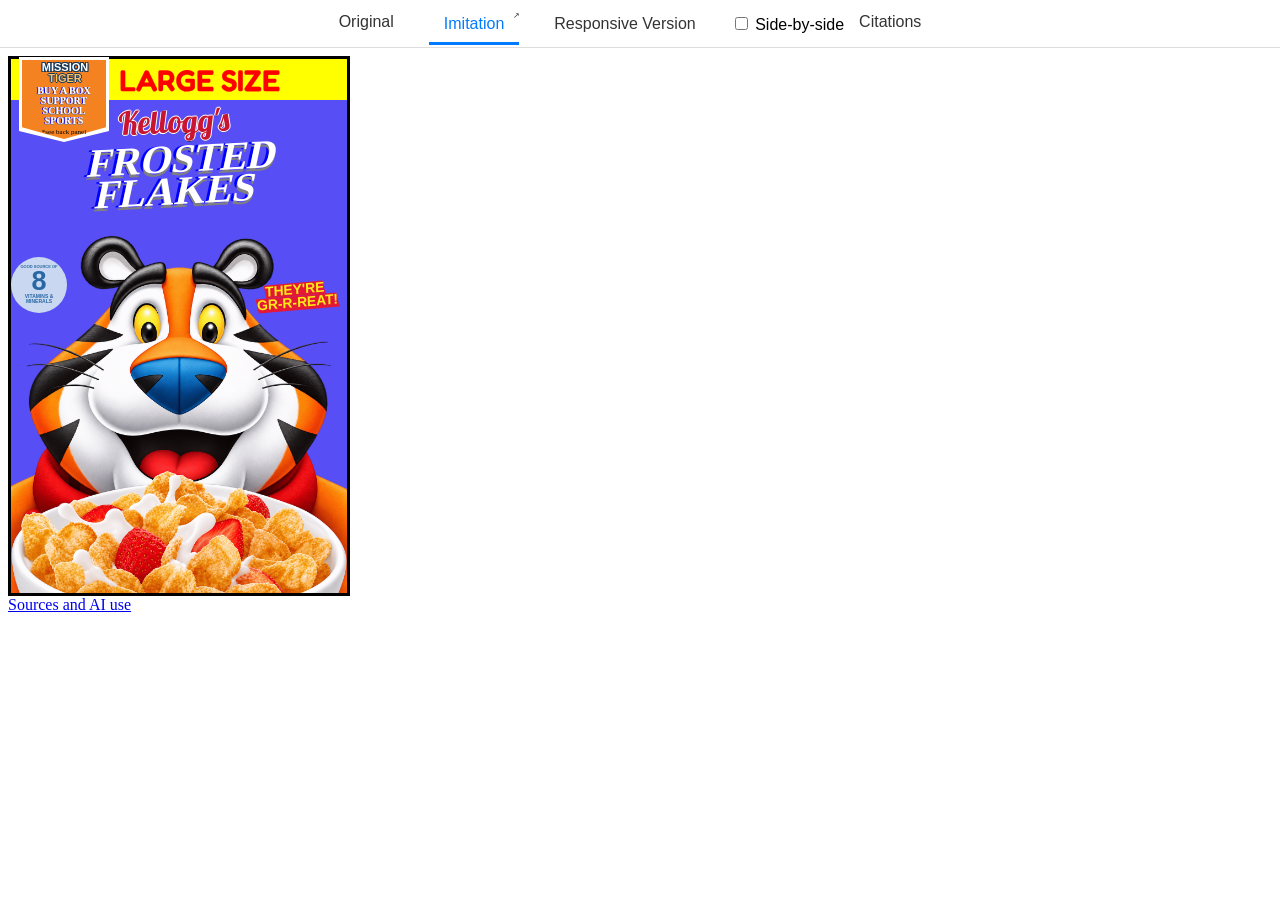
<file: index.html>
<!DOCTYPE html>
<!-- Change the original image and its source caption below. Keep the viewer structure. -->
<html lang="en">

<head>
  <meta charset="utf-8" />
  <meta name="viewport" content="width=device-width" />
  <title>Imitation Project</title>
  <link href="do_not_modify/style.css" rel="stylesheet" type="text/css" />
</head>

<body class="imitation">
  <header>
    <nav>
      <a class="orig-link" href="#original">Original</a>
      <span>
        <a href="#imitation" class="active">Imitation</a>
        <a href="imitation.html" class="popout-link imitation" target="_blank" rel="noopener" aria-label="Open design in a new tab"></a>
      </span>
      <span>
        <a href="#responsive" class="">Responsive Version</a>
        <a href="responsive.html" class="popout-link responsive" target="_blank" rel="noopener" aria-label="Open design in a new tab"></a>
      </span>
      <label class="sbs-toggle">
        <input type="checkbox" id="sbs">
        Side-by-side
      </label>
      <a href="citations.html" target="_blank" rel="noopener">Citations</a>
    </nav>
    <div class="popout-bar">
      <button id="minimize" aria-label="Toggle navigation"><svg xmlns="http://www.w3.org/2000/svg" width="24" height="24" fill="none"
          stroke="currentColor" stroke-width="2" stroke-linecap="round" stroke-linejoin="round"
          class="feather feather-arrow-up" viewBox="0 0 24 12">
          <polyline points="5 12 12 5 19 12"></polyline>
        </svg></button>


    </div>
  </header>
  <main>
    <div id="original" class="content">
      <div class="center">
        <!-- IMAGE TAG BELOW -->
        <!-- FIX SRC= AS NEEDED -->
        <figure>
          <img src="images/frosted_flakes.png" alt="Example print layout; replace with your chosen original" />
          <!--<img src="original.jpg" />-->
          <figcaption>
            Example layout — replace this image and credit your original source here.
          </figcaption>
        </figure>
        <!-- END OF IMAGE TAG -->
        <!-- NOTHING ELSE TO EDIT HERE -->
      </div>
    </div>
    <div id="imitation" class="visible content">
      <iframe title="Fixed-size imitation" src="imitation.html"></iframe>
    </div>
    <div id="responsive" class="content">
      <iframe title="Responsive adaptation" src="responsive.html"></iframe>
    </div>
  </main>

  <script src="do_not_modify/script.js"></script>
</body>

</html>
</file>
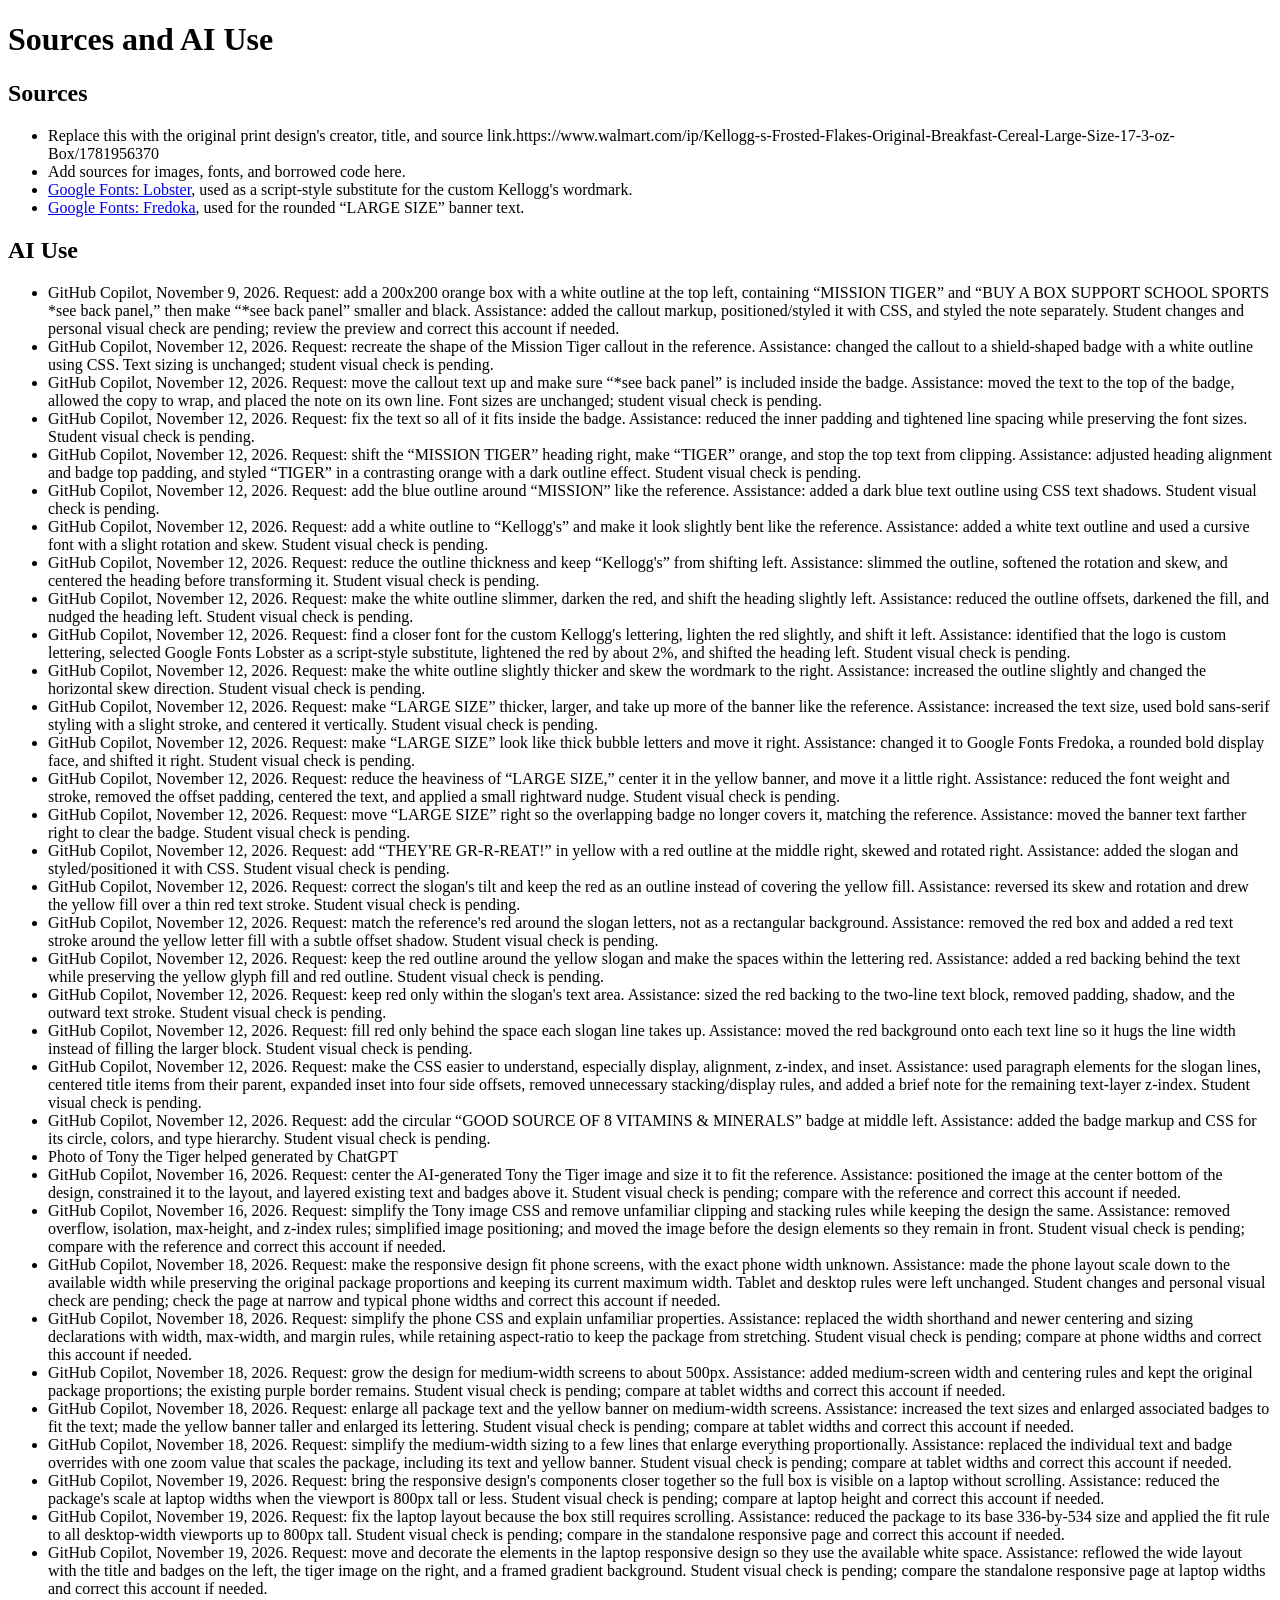
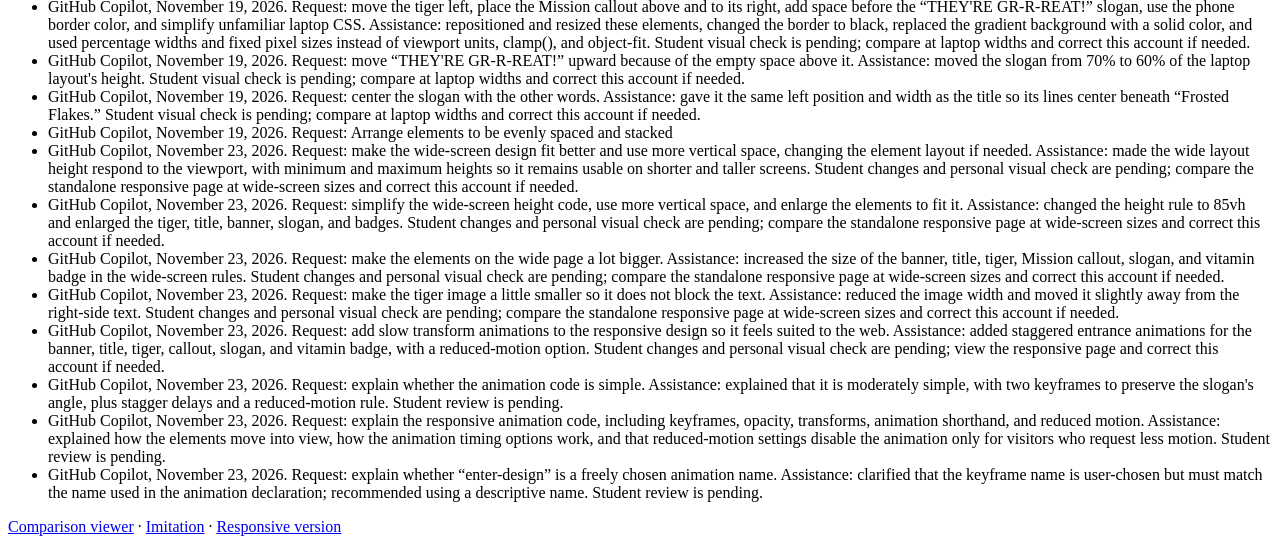
<file: citations.html>
<!DOCTYPE html>
<html lang="en">
<head>
  <meta charset="utf-8">
  <meta name="viewport" content="width=device-width, initial-scale=1">
  <title>Sources and AI Use</title>
</head>
<body>
  <h1>Sources and AI Use</h1>
  <h2>Sources</h2>
  <ul>
    <li>Replace this with the original print design's creator, title, and source link.https://www.walmart.com/ip/Kellogg-s-Frosted-Flakes-Original-Breakfast-Cereal-Large-Size-17-3-oz-Box/1781956370</li>
    <li>Add sources for images, fonts, and borrowed code here.</li>
    <li><a href="https://fonts.google.com/specimen/Lobster">Google Fonts: Lobster</a>, used as a script-style substitute for the custom Kellogg's wordmark.</li>
    <li><a href="https://fonts.google.com/specimen/Fredoka">Google Fonts: Fredoka</a>, used for the rounded “LARGE SIZE” banner text.</li>
  </ul>
  <h2>AI Use</h2>
  <ul>
    <li>GitHub Copilot, November 9, 2026. Request: add a 200x200 orange box with a white outline at the top left, containing “MISSION TIGER” and “BUY A BOX SUPPORT SCHOOL SPORTS *see back panel,” then make “*see back panel” smaller and black. Assistance: added the callout markup, positioned/styled it with CSS, and styled the note separately. Student changes and personal visual check are pending; review the preview and correct this account if needed.</li>
    <li>GitHub Copilot, November 12, 2026. Request: recreate the shape of the Mission Tiger callout in the reference. Assistance: changed the callout to a shield-shaped badge with a white outline using CSS. Text sizing is unchanged; student visual check is pending.</li>
    <li>GitHub Copilot, November 12, 2026. Request: move the callout text up and make sure “*see back panel” is included inside the badge. Assistance: moved the text to the top of the badge, allowed the copy to wrap, and placed the note on its own line. Font sizes are unchanged; student visual check is pending.</li>
    <li>GitHub Copilot, November 12, 2026. Request: fix the text so all of it fits inside the badge. Assistance: reduced the inner padding and tightened line spacing while preserving the font sizes. Student visual check is pending.</li>
    <li>GitHub Copilot, November 12, 2026. Request: shift the “MISSION TIGER” heading right, make “TIGER” orange, and stop the top text from clipping. Assistance: adjusted heading alignment and badge top padding, and styled “TIGER” in a contrasting orange with a dark outline effect. Student visual check is pending.</li>
    <li>GitHub Copilot, November 12, 2026. Request: add the blue outline around “MISSION” like the reference. Assistance: added a dark blue text outline using CSS text shadows. Student visual check is pending.</li>
    <li>GitHub Copilot, November 12, 2026. Request: add a white outline to “Kellogg's” and make it look slightly bent like the reference. Assistance: added a white text outline and used a cursive font with a slight rotation and skew. Student visual check is pending.</li>
    <li>GitHub Copilot, November 12, 2026. Request: reduce the outline thickness and keep “Kellogg's” from shifting left. Assistance: slimmed the outline, softened the rotation and skew, and centered the heading before transforming it. Student visual check is pending.</li>
    <li>GitHub Copilot, November 12, 2026. Request: make the white outline slimmer, darken the red, and shift the heading slightly left. Assistance: reduced the outline offsets, darkened the fill, and nudged the heading left. Student visual check is pending.</li>
    <li>GitHub Copilot, November 12, 2026. Request: find a closer font for the custom Kellogg's lettering, lighten the red slightly, and shift it left. Assistance: identified that the logo is custom lettering, selected Google Fonts Lobster as a script-style substitute, lightened the red by about 2%, and shifted the heading left. Student visual check is pending.</li>
    <li>GitHub Copilot, November 12, 2026. Request: make the white outline slightly thicker and skew the wordmark to the right. Assistance: increased the outline slightly and changed the horizontal skew direction. Student visual check is pending.</li>
    <li>GitHub Copilot, November 12, 2026. Request: make “LARGE SIZE” thicker, larger, and take up more of the banner like the reference. Assistance: increased the text size, used bold sans-serif styling with a slight stroke, and centered it vertically. Student visual check is pending.</li>
    <li>GitHub Copilot, November 12, 2026. Request: make “LARGE SIZE” look like thick bubble letters and move it right. Assistance: changed it to Google Fonts Fredoka, a rounded bold display face, and shifted it right. Student visual check is pending.</li>
    <li>GitHub Copilot, November 12, 2026. Request: reduce the heaviness of “LARGE SIZE,” center it in the yellow banner, and move it a little right. Assistance: reduced the font weight and stroke, removed the offset padding, centered the text, and applied a small rightward nudge. Student visual check is pending.</li>
    <li>GitHub Copilot, November 12, 2026. Request: move “LARGE SIZE” right so the overlapping badge no longer covers it, matching the reference. Assistance: moved the banner text farther right to clear the badge. Student visual check is pending.</li>
    <li>GitHub Copilot, November 12, 2026. Request: add “THEY'RE GR-R-REAT!” in yellow with a red outline at the middle right, skewed and rotated right. Assistance: added the slogan and styled/positioned it with CSS. Student visual check is pending.</li>
    <li>GitHub Copilot, November 12, 2026. Request: correct the slogan's tilt and keep the red as an outline instead of covering the yellow fill. Assistance: reversed its skew and rotation and drew the yellow fill over a thin red text stroke. Student visual check is pending.</li>
    <li>GitHub Copilot, November 12, 2026. Request: match the reference's red around the slogan letters, not as a rectangular background. Assistance: removed the red box and added a red text stroke around the yellow letter fill with a subtle offset shadow. Student visual check is pending.</li>
    <li>GitHub Copilot, November 12, 2026. Request: keep the red outline around the yellow slogan and make the spaces within the lettering red. Assistance: added a red backing behind the text while preserving the yellow glyph fill and red outline. Student visual check is pending.</li>
    <li>GitHub Copilot, November 12, 2026. Request: keep red only within the slogan's text area. Assistance: sized the red backing to the two-line text block, removed padding, shadow, and the outward text stroke. Student visual check is pending.</li>
    <li>GitHub Copilot, November 12, 2026. Request: fill red only behind the space each slogan line takes up. Assistance: moved the red background onto each text line so it hugs the line width instead of filling the larger block. Student visual check is pending.</li>
    <li>GitHub Copilot, November 12, 2026. Request: make the CSS easier to understand, especially display, alignment, z-index, and inset. Assistance: used paragraph elements for the slogan lines, centered title items from their parent, expanded inset into four side offsets, removed unnecessary stacking/display rules, and added a brief note for the remaining text-layer z-index. Student visual check is pending.</li>
    <li>GitHub Copilot, November 12, 2026. Request: add the circular “GOOD SOURCE OF 8 VITAMINS & MINERALS” badge at middle left. Assistance: added the badge markup and CSS for its circle, colors, and type hierarchy. Student visual check is pending.</li>
    <li>Photo of Tony the Tiger helped generated by ChatGPT</li>
    <li>GitHub Copilot, November 16, 2026. Request: center the AI-generated Tony the Tiger image and size it to fit the reference. Assistance: positioned the image at the center bottom of the design, constrained it to the layout, and layered existing text and badges above it. Student visual check is pending; compare with the reference and correct this account if needed.</li>
    <li>GitHub Copilot, November 16, 2026. Request: simplify the Tony image CSS and remove unfamiliar clipping and stacking rules while keeping the design the same. Assistance: removed overflow, isolation, max-height, and z-index rules; simplified image positioning; and moved the image before the design elements so they remain in front. Student visual check is pending; compare with the reference and correct this account if needed.</li>
    <li>GitHub Copilot, November 18, 2026. Request: make the responsive design fit phone screens, with the exact phone width unknown. Assistance: made the phone layout scale down to the available width while preserving the original package proportions and keeping its current maximum width. Tablet and desktop rules were left unchanged. Student changes and personal visual check are pending; check the page at narrow and typical phone widths and correct this account if needed.</li>
    <li>GitHub Copilot, November 18, 2026. Request: simplify the phone CSS and explain unfamiliar properties. Assistance: replaced the width shorthand and newer centering and sizing declarations with width, max-width, and margin rules, while retaining aspect-ratio to keep the package from stretching. Student visual check is pending; compare at phone widths and correct this account if needed.</li>
    <li>GitHub Copilot, November 18, 2026. Request: grow the design for medium-width screens to about 500px. Assistance: added medium-screen width and centering rules and kept the original package proportions; the existing purple border remains. Student visual check is pending; compare at tablet widths and correct this account if needed.</li>
    <li>GitHub Copilot, November 18, 2026. Request: enlarge all package text and the yellow banner on medium-width screens. Assistance: increased the text sizes and enlarged associated badges to fit the text; made the yellow banner taller and enlarged its lettering. Student visual check is pending; compare at tablet widths and correct this account if needed.</li>
    <li>GitHub Copilot, November 18, 2026. Request: simplify the medium-width sizing to a few lines that enlarge everything proportionally. Assistance: replaced the individual text and badge overrides with one zoom value that scales the package, including its text and yellow banner. Student visual check is pending; compare at tablet widths and correct this account if needed.</li>
    <li>GitHub Copilot, November 19, 2026. Request: bring the responsive design's components closer together so the full box is visible on a laptop without scrolling. Assistance: reduced the package's scale at laptop widths when the viewport is 800px tall or less. Student visual check is pending; compare at laptop height and correct this account if needed.</li>
    <li>GitHub Copilot, November 19, 2026. Request: fix the laptop layout because the box still requires scrolling. Assistance: reduced the package to its base 336-by-534 size and applied the fit rule to all desktop-width viewports up to 800px tall. Student visual check is pending; compare in the standalone responsive page and correct this account if needed.</li>
    <li>GitHub Copilot, November 19, 2026. Request: move and decorate the elements in the laptop responsive design so they use the available white space. Assistance: reflowed the wide layout with the title and badges on the left, the tiger image on the right, and a framed gradient background. Student visual check is pending; compare the standalone responsive page at laptop widths and correct this account if needed.</li>
    <li>GitHub Copilot, November 19, 2026. Request: move the tiger left, place the Mission callout above and to its right, add space before the “THEY'RE GR-R-REAT!” slogan, use the phone border color, and simplify unfamiliar laptop CSS. Assistance: repositioned and resized these elements, changed the border to black, replaced the gradient background with a solid color, and used percentage widths and fixed pixel sizes instead of viewport units, clamp(), and object-fit. Student visual check is pending; compare at laptop widths and correct this account if needed.</li>
    <li>GitHub Copilot, November 19, 2026. Request: move “THEY'RE GR-R-REAT!” upward because of the empty space above it. Assistance: moved the slogan from 70% to 60% of the laptop layout's height. Student visual check is pending; compare at laptop widths and correct this account if needed.</li>
    <li>GitHub Copilot, November 19, 2026. Request: center the slogan with the other words. Assistance: gave it the same left position and width as the title so its lines center beneath “Frosted Flakes.” Student visual check is pending; compare at laptop widths and correct this account if needed.</li>
    <li>GitHub Copilot, November 19, 2026. Request: Arrange elements to be evenly spaced and stacked</li>
    <li>GitHub Copilot, November 23, 2026. Request: make the wide-screen design fit better and use more vertical space, changing the element layout if needed. Assistance: made the wide layout height respond to the viewport, with minimum and maximum heights so it remains usable on shorter and taller screens. Student changes and personal visual check are pending; compare the standalone responsive page at wide-screen sizes and correct this account if needed.</li>
    <li>GitHub Copilot, November 23, 2026. Request: simplify the wide-screen height code, use more vertical space, and enlarge the elements to fit it. Assistance: changed the height rule to 85vh and enlarged the tiger, title, banner, slogan, and badges. Student changes and personal visual check are pending; compare the standalone responsive page at wide-screen sizes and correct this account if needed.</li>
    <li>GitHub Copilot, November 23, 2026. Request: make the elements on the wide page a lot bigger. Assistance: increased the size of the banner, title, tiger, Mission callout, slogan, and vitamin badge in the wide-screen rules. Student changes and personal visual check are pending; compare the standalone responsive page at wide-screen sizes and correct this account if needed.</li>
    <li>GitHub Copilot, November 23, 2026. Request: make the tiger image a little smaller so it does not block the text. Assistance: reduced the image width and moved it slightly away from the right-side text. Student changes and personal visual check are pending; compare the standalone responsive page at wide-screen sizes and correct this account if needed.</li>
    <li>GitHub Copilot, November 23, 2026. Request: add slow transform animations to the responsive design so it feels suited to the web. Assistance: added staggered entrance animations for the banner, title, tiger, callout, slogan, and vitamin badge, with a reduced-motion option. Student changes and personal visual check are pending; view the responsive page and correct this account if needed.</li>
    <li>GitHub Copilot, November 23, 2026. Request: explain whether the animation code is simple. Assistance: explained that it is moderately simple, with two keyframes to preserve the slogan's angle, plus stagger delays and a reduced-motion rule. Student review is pending.</li>
    <li>GitHub Copilot, November 23, 2026. Request: explain the responsive animation code, including keyframes, opacity, transforms, animation shorthand, and reduced motion. Assistance: explained how the elements move into view, how the animation timing options work, and that reduced-motion settings disable the animation only for visitors who request less motion. Student review is pending.</li>
    <li>GitHub Copilot, November 23, 2026. Request: explain whether “enter-design” is a freely chosen animation name. Assistance: clarified that the keyframe name is user-chosen but must match the name used in the animation declaration; recommended using a descriptive name. Student review is pending.</li>
  </ul>
  <!-- Each entry: tool, date, prompt summary, assistance received, and what YOU changed or checked. -->
  <p><a href="index.html">Comparison viewer</a> · <a href="imitation.html">Imitation</a> · <a href="responsive.html">Responsive version</a></p>
</body>
</html>
</file>
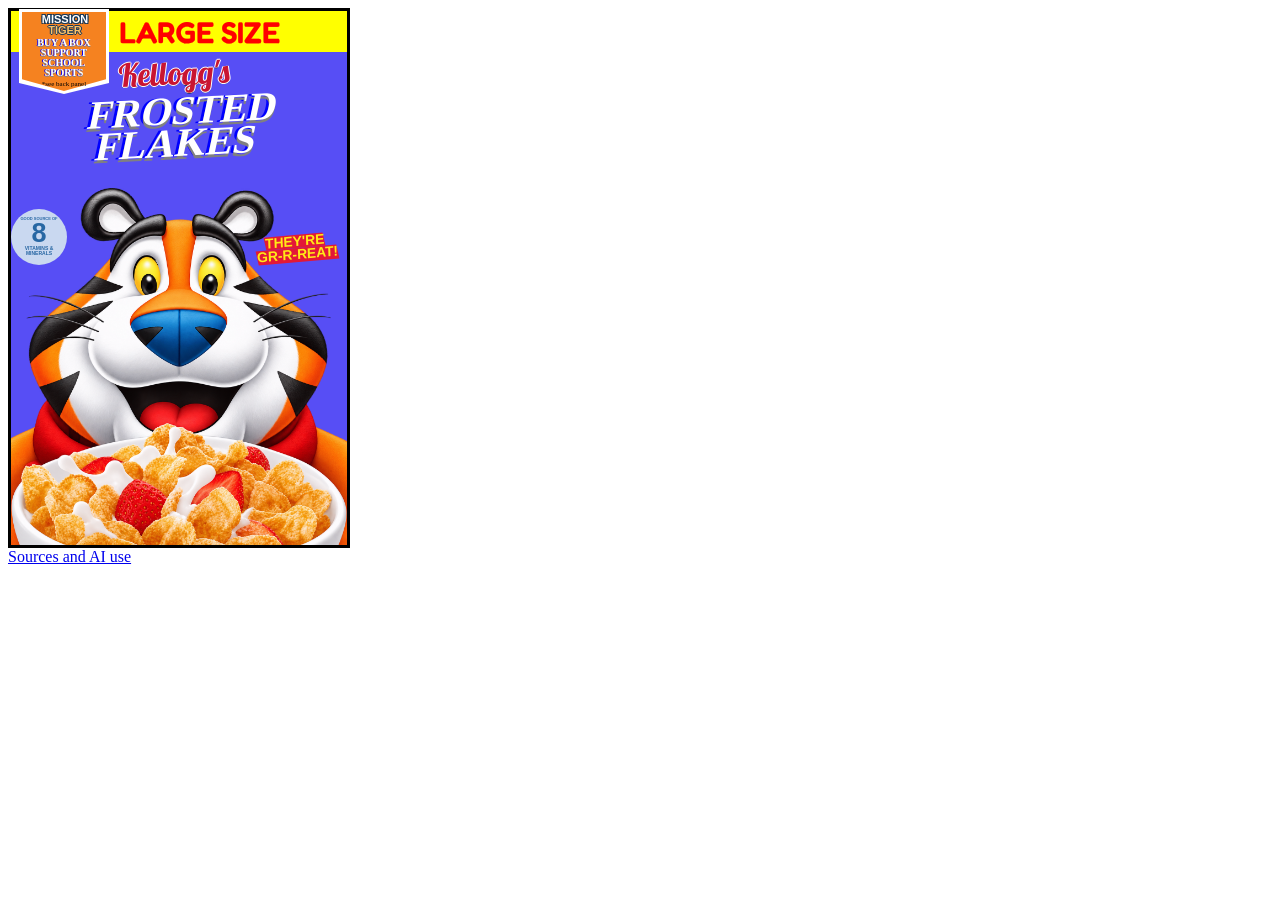
<file: imitation.html>
<!DOCTYPE html>
<html lang="en">

<head>
  <meta charset="utf-8" />
  <meta name="viewport" content="width=device-width" />
  <title>Imitation</title>
  <link href="https://fonts.googleapis.com/css2?family=Lobster&display=swap" rel="stylesheet" />
  <link href="https://fonts.googleapis.com/css2?family=Fredoka:wght@600;700&display=swap" rel="stylesheet" />
  <link href="imitation.css" rel="stylesheet" type="text/css" />
</head>

<body>
  <main>
    <!-- start your design here -->
    <img src="images/TonyTheTigerAI.png" alt="AI photo of Tony the Tiger">
     <div class="large-size">
      <p>LARGE SIZE</p>
     </div>
     <div class="title">
      <h1>Kellogg's</h1>
      <div class="ff">
        Frosted<br>
        Flakes
      </div>
     </div>
     <!-- AI-assisted HTML — GitHub Copilot
          Student prompt summary: Build the Mission Tiger badge text and note to match the reference, with a blue outline on “MISSION”. -->
     <div class="mission-callout">
      <strong><span class="mission-word">MISSION</span> <span class="tiger-word">TIGER</span></strong>
      <p>BUY A BOX SUPPORT SCHOOL SPORTS<br><span class="back-panel-note">*see back panel</span></p>
     </div>
     <!-- End AI-assisted HTML -->
     <!-- AI-assisted HTML — GitHub Copilot
          Student prompt summary: Add the yellow, red-outlined, angled “THEY'RE GR-R-REAT!” slogan on the middle right. -->
     <div class="tiger-slogan">
      <p>THEY'RE</p>
      <p>GR-R-REAT!</p>
     </div>
     <!-- End AI-assisted HTML -->
     <!-- AI-assisted HTML — GitHub Copilot
          Student prompt summary: Add the circular “GOOD SOURCE OF 8 VITAMINS & MINERALS” badge at middle left. -->
     <div class="vitamin-badge">
      <span class="badge-label">GOOD SOURCE OF</span>
      <strong>8</strong>
      <span class="badge-details">VITAMINS &<br>MINERALS</span>
     </div>
     <!-- End AI-assisted HTML -->
  </main>
  <footer><a href="citations.html">Sources and AI use</a></footer>
</body>

</html>
</file>
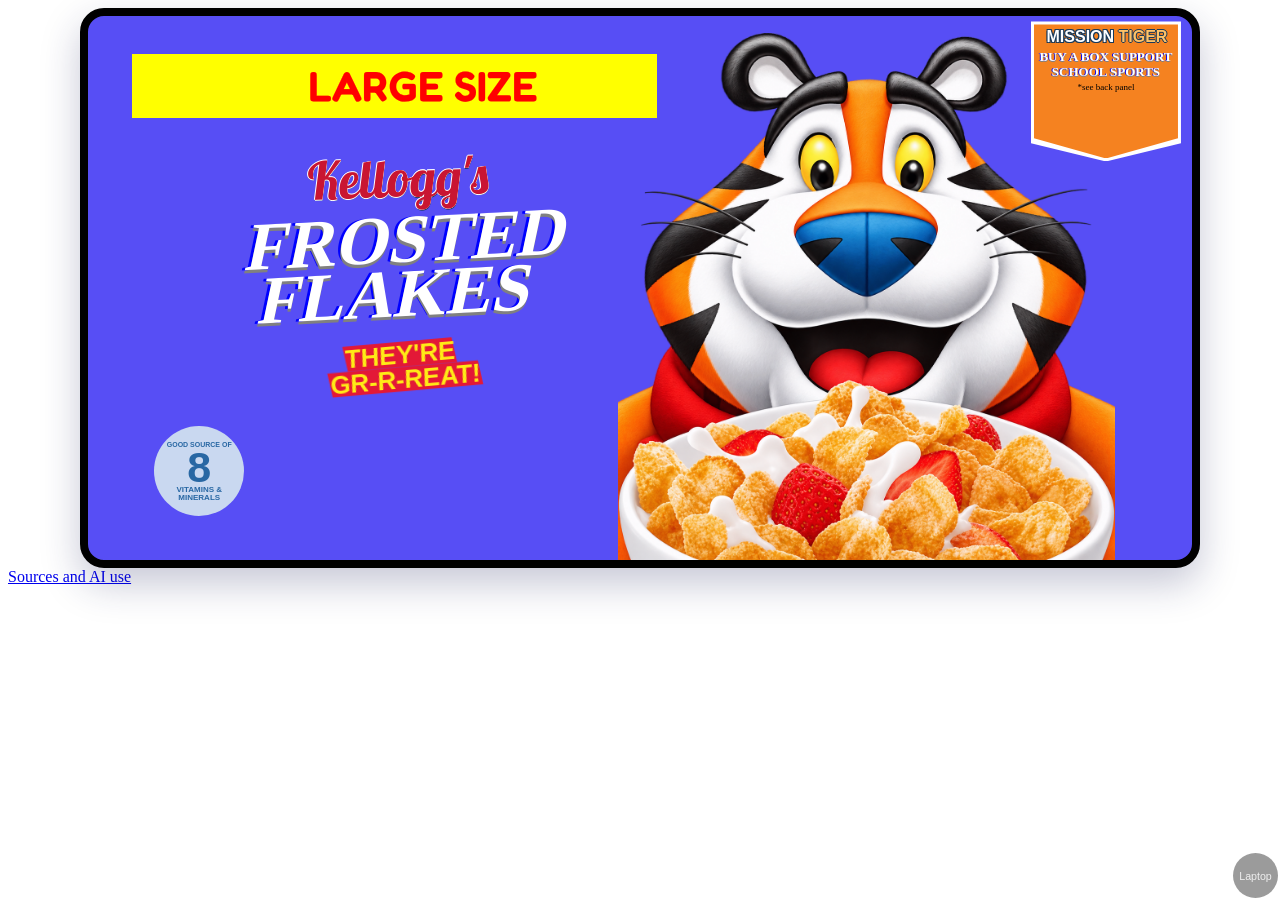
<file: responsive.html>
<!DOCTYPE html>
<html lang="en">

<head>
  <meta charset="utf-8" />
  <meta name="viewport" content="width=device-width" />
  <title>Responsive Design</title>
  <link href="https://fonts.googleapis.com/css2?family=Lobster&display=swap" rel="stylesheet" />
  <link href="https://fonts.googleapis.com/css2?family=Fredoka:wght@600;700&display=swap" rel="stylesheet" />
  <link href="responsive.css" rel="stylesheet" type="text/css" />
</head>

<body>
  <main>
    <!-- start your design here -->
    <img src="images/TonyTheTigerAI.png" alt="AI photo of Tony the Tiger">
    <div class="large-size">
      <p>LARGE SIZE</p>
    </div>
    <div class="title">
      <h1>Kellogg's</h1>
      <div class="ff">
        Frosted<br>
        Flakes
      </div>
    </div>
    <!-- AI-assisted HTML — GitHub Copilot
              Student prompt summary: Build the Mission Tiger badge text and note to match the reference, with a blue outline on “MISSION”. -->
    <div class="mission-callout">
      <strong><span class="mission-word">MISSION</span> <span class="tiger-word">TIGER</span></strong>
      <p>BUY A BOX SUPPORT SCHOOL SPORTS<br><span class="back-panel-note">*see back panel</span></p>
    </div>
    <!-- End AI-assisted HTML -->
    <!-- AI-assisted HTML — GitHub Copilot
              Student prompt summary: Add the yellow, red-outlined, angled “THEY'RE GR-R-REAT!” slogan on the middle right. -->
    <div class="tiger-slogan">
      <p>THEY'RE</p>
      <p>GR-R-REAT!</p>
    </div>
    <!-- End AI-assisted HTML -->
    <!-- AI-assisted HTML — GitHub Copilot
              Student prompt summary: Add the circular “GOOD SOURCE OF 8 VITAMINS & MINERALS” badge at middle left. -->
    <div class="vitamin-badge">
      <span class="badge-label">GOOD SOURCE OF</span>
      <strong>8</strong>
      <span class="badge-details">VITAMINS &<br>MINERALS</span>
    </div>
    <!-- End AI-assisted HTML -->
    </main>
  <footer><a href="citations.html">Sources and AI use</a></footer>
</body>

</html>
</file>
<file: do_not_modify/style.css>
/***
 This code runs the overview view in
 index.html.

 NOT INTENDED TO BE MODIFIED BY STUDENTS
 (though if you want to change colors or 
 fonts or something, feel free)
***/

html {
  font-family: Verdana, Geneva, Tahoma, sans-serif;
}

body {
  margin: 0;
  padding: 0;
}
main iframe {
  width: 100%;
  height: calc(100vh - 68px);
  border: none;
}

main {
  padding: 8px;
}

.sbs main > div {
  border: 1px inset;
}

nav {
  margin: auto;
  display: flex;
  padding: 10px;
  align-items: center;
  justify-content: center;
  border-bottom: 1px solid #ddd; /* Adds a bottom border for the tab container */
}

nav a {
  padding: 10px 15px;
  color: #333;
  text-decoration: none;
  border-bottom: 3px solid transparent; /* Transparent border initially */
  margin-right: 20px;
  font-size: 16px;
  transition: border-color 300ms, color 300ms;
}

nav a:hover {
  color: #007bff; /* Change color on hover */
}

nav a.active {
  border-bottom: 3px solid #007bff; /* Underline active tab */
  color: #007bff;
}

.center figure {
  display: grid;
  grid-template-rows: 1fr auto; /* Image stretches, caption gets auto height */
  grid-template-columns: 1fr; /* Single column */
  align-items: center; /* Align items within their grid cells */
  justify-items: center;
  max-width: 100%; /* Prevent figure from overflowing horizontally */
  max-height: 100%; /* Prevent figure from overflowing vertically */
  margin: 0; /* Remove default margin */
  box-sizing: border-box;
  overflow: hidden; /* Prevent overflow */
}

.center img {
  max-width: 100%; /* Ensure the image doesn’t overflow horizontally */
  min-height: 100%; /* Force the image to fill the available height */
  max-height: 100%; /* Ensure the image doesn’t overflow vertically */
  width: auto; /* Maintain aspect ratio */
  object-fit: contain; /* Ensure the image fits nicely */
  grid-row: 1; /* Place the image in the first row */
}

.center figcaption {
  max-width: 100%; /* Ensure caption doesn’t overflow */
  word-wrap: break-word; /* Handle long words or links gracefully */
  text-align: center; /* Center-align the caption text */
  margin: 8px 0; /* Add spacing */
  font-size: 14px; /* Adjust font size as needed */
  grid-row: 2; /* Place the caption in the second row */
}

.content {
  opacity: 0;
  pointer-events: none;
}
.visible {
  display: block;
  opacity: 1;
  pointer-events: all;
  transition: opacity 500ms;
}
main {
  position: relative;
}
main div {
  position: absolute;
  top: 0;
  left: 0;
  width: calc(100% - 4px);
  height: calc(100vh - 66px);
}

/* Side-by-side code */

.sbs main {
  display: flex;
  gap: 10px;
}
/* Get rid of absolute positioning we used for cross-fade */
.sbs div {
  position: initial;
  box-sizing: border-box;
}
/* Just toggle display : block to display: none
Old-school style... */
.sbs .content {
  display: none;
}
.sbs .visible {
  display: block;
}
/* ALWAYS show the original */
.sbs #original {
  display: block;
  opacity: 1;
}
.orig-link {
  transition: opacity 300ms;
}
/* Don't show the original tab */
.sbs .orig-link {
  opacity: 0;
}
.sbs-toggle {
  transition: opacity 300ms;
}
.original .sbs-toggle {
  opacity: 0;
}

/* Popout link code */
header {
  position: sticky;
  top: 0;
  height: 48px;
}
.popout-bar {
  opacity: 0;
  transition: opacity 300ms;
}
header:hover .popout-bar {
  opacity: 1;
}
.popout-bar {
  display: flex;
  margin: auto;
  align-items: center;
  justify-content: flex-end;
  gap: 8px;
}

.popout-link {
  display: none;
  position: absolute;
  right: -16px;
  top: 0;
  padding-top: 0;
  margin-top: -4px;
}
nav span {
  position: relative;
}
.imitation .popout-link.imitation {
  display: inline-block;
}
.responsive .popout-link.responsive {
  display: inline-block;
}

#minimize {
  transition: transform 300ms;
  background: transparent;
  border: none;
}
header.minimized #minimize {
  transform: rotate(180deg);
}
header {
  transition: transform 300ms;
  z-index: 2;
}
header nav {
  height: 48px;
  box-sizing: border-box;
}
.minimized {
  transform: translateY(-48px);
}
.popout-link::after {
  content: "↗";
  font-size: 8px;
  vertical-align: super;
}
</file>
<file: imitation.css>
/* CSS for your imitation here */
main {
  position: relative;
  width: 336.02px;
  height: 534px;
  border: 3px solid black; /* remove later */
  background-color: #574ef5;
}

.large-size {
  display: flex;
  justify-content: center;
  align-items: center;
  border: 3px solid yellow;
  background-color: yellow;
  height: 35px;
 
}

/* AI-assisted CSS — GitHub Copilot
   Student prompt summary: Use rounded “LARGE SIZE” letters and position them right of the overlapping badge, as in the reference. */
.large-size p {
  margin: 0;
  font-family: "Fredoka", sans-serif;
  font-size: 30px;
  line-height: 1;
  color: red;
  font-weight: 600;
  -webkit-text-stroke: 0.15px red;
  transform: translateX(20px);
}
/* End AI-assisted CSS */

/* AI-assisted CSS — GitHub Copilot
   Student prompt summary: Center the AI-generated Tony the Tiger image and size it to fit the reference, with simple positioning. */
img {
  position: absolute;
  left: 0;
  bottom: 0;
  width: 100%;
  height: auto;
}

.large-size,
.title {
  position: relative;
}
/* End AI-assisted CSS */

.title {
  display: flex;
  align-items: center;
  text-align: center;
  flex-direction: column;
}

/* AI-assisted CSS — GitHub Copilot
   Student prompt summary: Use a script-style substitute for the custom Kellogg's wordmark, with a slightly thicker outline and rightward skew. */
.title h1 {
  position: relative;
  left: -5px;
  width: fit-content;
  font-family: "Lobster", cursive;
  color: #c91532;
  font-weight: 400;
  line-height: 0.01;
  text-shadow: -0.75px 0 white, 0.75px 0 white, 0 -0.75px white, 0 0.75px white, 0 1px 0 #17395b;
  transform: rotate(-2deg) skewX(3deg);
  transform-origin: center;
}
/* End AI-assisted CSS */

.title p {
  font-size: 30px;
  font-weight: 1000;
  color: blue;
}

.ff {
  font-family: futura;
  font-size: 40px;
  text-transform: uppercase;
  font-weight: bold;
  transform: skewx(-15deg);
  color: white;
  rotate: -3deg;
  line-height: 0.8;
  text-shadow: 0 3px grey, -3px 0 blue;
}

/* AI-assisted CSS — GitHub Copilot
   Student prompt summary: Put red backing only behind the text on each line, without a larger box around it. */
.tiger-slogan {
  position: absolute;
  top: 42%;
  right: 10px;
  width: max-content;
  color: #ffeb16;
  font-family: Arial, sans-serif;
  font-size: 14px;
  font-style: italic;
  font-weight: 900;
  line-height: 0.95;
  text-align: center;
  text-transform: uppercase;
  -webkit-text-fill-color: #ffeb16;
  transform: skewX(8deg) rotate(-5deg);
  transform-origin: center;
}

.tiger-slogan p {
  width: max-content;
  margin: 0 auto;
  background-color: #e31837;
}
/* End AI-assisted CSS */

/* AI-assisted CSS — GitHub Copilot
   Student prompt summary: Style the vitamin callout as a pale blue circle with small labels and a large 8. */
.vitamin-badge {
  position: absolute;
  top: 37%;
  left: 0;
  width: 56px;
  height: 56px;
  border-radius: 50%;
  background-color: #c9d8f0;
  color: #2867a3;
  display: flex;
  flex-direction: column;
  justify-content: center;
  align-items: center;
  text-align: center;
  font-family: Arial, sans-serif;
}

.vitamin-badge .badge-label {
  font-size: 4px;
  font-weight: bold;
  line-height: 1;
}

.vitamin-badge strong {
  font-size: 27px;
  font-weight: 900;
  line-height: 0.9;
}

.vitamin-badge .badge-details {
  font-size: 5px;
  font-weight: bold;
  line-height: 1;
}
/* End AI-assisted CSS */

/* AI-assisted CSS — GitHub Copilot
   Student prompt summary: Shape the Mission Tiger callout like the reference, fit all text without changing font sizes, and style the heading. */
.mission-callout {
  position: absolute;
  top: -2px;
  left: 8px;
  box-sizing: border-box;
  width: 90px;
  height: 85px;
  padding: 5px 4px 6px;
  background-color: white;
  color: white;
  display: flex;
  flex-direction: column;
  justify-content: flex-start;
  align-items: center;
  text-align: center;
  font-family: Arial, sans-serif;
  clip-path: polygon(0 0, 100% 0, 100% 87%, 50% 100%, 0 87%);
}

.mission-callout::before {
  content: "";
  position: absolute;
  top: 3px;
  right: 3px;
  bottom: 3px;
  left: 3px;
  background-color: #f58220;
  clip-path: polygon(0 0, 100% 0, 100% 85%, 50% 100%, 0 85%);
}

/* Keep the words above the orange layer inside the badge. */
.mission-callout strong {
  position: relative;
  z-index: 1;
  width: 100%;
  font-size: 11px;
  text-align: center;
  line-height: 1;
  transform: translateX(1px);
}

.mission-callout .tiger-word {
  color: #ffc266;
  text-shadow: -1px 0 #17395b, 0 1px #17395b, 1px 0 #17395b, 0 -1px #17395b;
}

.mission-callout .mission-word {
  text-shadow: -1px -1px 0 #17395b, 1px -1px 0 #17395b, -1px 1px 0 #17395b, 1px 1px 0 #17395b;
}

.mission-callout p {
  position: relative;
  z-index: 1;
  width: 100%;
  margin: 2px 0 0;
  font-size: 10px;
  line-height: 1;
  font-family: futura;
  font-weight: bold;
  text-shadow: 0 1px grey, -1px 0 blue;
}

.mission-callout .back-panel-note {
  font-size: 7px;
  line-height: 1;
  color: black;
  text-shadow: none;
  font-weight: 200;
}
/* End AI-assisted CSS */
</file>
<file: responsive.css>
/* Code for all screen sizes */
main {
  position: relative;
  border: 3px solid black;
  /* remove later */
  background-color: #574ef5;
}

.large-size {
  display: flex;
  justify-content: center;
  align-items: center;
  border: 3px solid yellow;
  background-color: yellow;
  height: 35px;

}

/* AI-assisted CSS — GitHub Copilot
   Student prompt summary: Use rounded “LARGE SIZE” letters and position them right of the overlapping badge, as in the reference. */
.large-size p {
  margin: 0;
  font-family: "Fredoka", sans-serif;
  font-size: 30px;
  line-height: 1;
  color: red;
  font-weight: 600;
  -webkit-text-stroke: 0.15px red;
  transform: translateX(20px);
}

/* End AI-assisted CSS */

/* AI-assisted CSS — GitHub Copilot
   Student prompt summary: Center the AI-generated Tony the Tiger image and size it to fit the reference, with simple positioning. */
img {
  position: absolute;
  left: 0;
  bottom: 0;
  width: 100%;
  height: auto;
}

.large-size,
.title {
  position: relative;
}

/* End AI-assisted CSS */

.title {
  display: flex;
  align-items: center;
  text-align: center;
  flex-direction: column;
}

/* AI-assisted CSS — GitHub Copilot
   Student prompt summary: Use a script-style substitute for the custom Kellogg's wordmark, with a slightly thicker outline and rightward skew. */
.title h1 {
  position: relative;
  left: -5px;
  width: fit-content;
  font-family: "Lobster", cursive;
  color: #c91532;
  font-weight: 400;
  line-height: 0.01;
  text-shadow: -0.75px 0 white, 0.75px 0 white, 0 -0.75px white, 0 0.75px white, 0 1px 0 #17395b;
  transform: rotate(-2deg) skewX(3deg);
  transform-origin: center;
}

/* End AI-assisted CSS */

.title p {
  font-size: 30px;
  font-weight: 1000;
  color: blue;
}

.ff {
  font-family: futura;
  font-size: 40px;
  text-transform: uppercase;
  font-weight: bold;
  transform: skewx(-15deg);
  color: white;
  rotate: -3deg;
  line-height: 0.8;
  text-shadow: 0 3px grey, -3px 0 blue;
}

/* AI-assisted CSS — GitHub Copilot
   Student prompt summary: Put red backing only behind the text on each line, without a larger box around it. */
.tiger-slogan {
  position: absolute;
  top: 42%;
  right: 10px;
  width: max-content;
  color: #ffeb16;
  font-family: Arial, sans-serif;
  font-size: 14px;
  font-style: italic;
  font-weight: 900;
  line-height: 0.95;
  text-align: center;
  text-transform: uppercase;
  -webkit-text-fill-color: #ffeb16;
  transform: skewX(8deg) rotate(-5deg);
  transform-origin: center;
}

.tiger-slogan p {
  width: max-content;
  margin: 0 auto;
  background-color: #e31837;
}

/* End AI-assisted CSS */

/* AI-assisted CSS — GitHub Copilot
   Student prompt summary: Style the vitamin callout as a pale blue circle with small labels and a large 8. */
.vitamin-badge {
  position: absolute;
  top: 37%;
  left: 0;
  width: 56px;
  height: 56px;
  border-radius: 50%;
  background-color: #c9d8f0;
  color: #2867a3;
  display: flex;
  flex-direction: column;
  justify-content: center;
  align-items: center;
  text-align: center;
  font-family: Arial, sans-serif;
}

.vitamin-badge .badge-label {
  font-size: 4px;
  font-weight: bold;
  line-height: 1;
}

.vitamin-badge strong {
  font-size: 27px;
  font-weight: 900;
  line-height: 0.9;
}

.vitamin-badge .badge-details {
  font-size: 5px;
  font-weight: bold;
  line-height: 1;
}

/* End AI-assisted CSS */

/* AI-assisted CSS — GitHub Copilot
   Student prompt summary: Shape the Mission Tiger callout like the reference, fit all text without changing font sizes, and style the heading. */
.mission-callout {
  position: absolute;
  top: -2px;
  left: 8px;
  box-sizing: border-box;
  width: 90px;
  height: 85px;
  padding: 5px 4px 6px;
  background-color: white;
  color: white;
  display: flex;
  flex-direction: column;
  justify-content: flex-start;
  align-items: center;
  text-align: center;
  font-family: Arial, sans-serif;
  clip-path: polygon(0 0, 100% 0, 100% 87%, 50% 100%, 0 87%);
}

.mission-callout::before {
  content: "";
  position: absolute;
  top: 3px;
  right: 3px;
  bottom: 3px;
  left: 3px;
  background-color: #f58220;
  clip-path: polygon(0 0, 100% 0, 100% 85%, 50% 100%, 0 85%);
}

/* Keep the words above the orange layer inside the badge. */
.mission-callout strong {
  position: relative;
  z-index: 1;
  width: 100%;
  font-size: 11px;
  text-align: center;
  line-height: 1;
  transform: translateX(1px);
}

.mission-callout .tiger-word {
  color: #ffc266;
  text-shadow: -1px 0 #17395b, 0 1px #17395b, 1px 0 #17395b, 0 -1px #17395b;
}

.mission-callout .mission-word {
  text-shadow: -1px -1px 0 #17395b, 1px -1px 0 #17395b, -1px 1px 0 #17395b, 1px 1px 0 #17395b;
}

.mission-callout p {
  position: relative;
  z-index: 1;
  width: 100%;
  margin: 2px 0 0;
  font-size: 10px;
  line-height: 1;
  font-family: futura;
  font-weight: bold;
  text-shadow: 0 1px grey, -1px 0 blue;
}

.mission-callout .back-panel-note {
  font-size: 7px;
  line-height: 1;
  color: black;
  text-shadow: none;
  font-weight: 200;
}

/* End AI-assisted CSS */

/* BEGIN MOBILE RULES */
@media only screen and (max-width: 767px) {
  /* Code for mobile phones only: */
  /* AI-assisted CSS — GitHub Copilot
     Student prompt summary: Make the design fit phone screens at unknown widths with simpler CSS, keeping the package composition. */
  main {
    width: 98%;
    max-width: 336px;
    /* Keep the package's original shape as it gets narrower. */
    aspect-ratio: 336 / 534;
    margin: 0 auto;
  }
  /* End AI-assisted CSS */

  /* Mobile label */
  main::before {
    content: "Mobile";
    background-color: #c8787888;
  }
  /* End mobile label */
}

/* BEGIN MEDIUM WIDTH RULES */
@media only screen and (min-width: 768px) and (max-width: 1399px) {
  /* AI-assisted CSS — GitHub Copilot
     Student prompt summary: Move the tiger left and the Mission callout to its upper right, add space before the slogan, and simplify the laptop styling. */
  main {
    box-sizing: border-box;
    width: 94%;
    max-width: 1120px;
    height: 560px;
    margin: 0 auto;
    overflow: hidden;
    border: 8px solid black;
    border-radius: 24px;
    background-color: #574ef5;
    box-shadow: 0 16px 38px #20245b40;
  }

  .large-size {
    position: absolute;
    top: 7%;
    left: 4%;
    width: 47%;
    height: 58px;
  }

  .large-size p {
    font-size: 42px;
    transform: translateX(28px);
  }

  .title {
    position: absolute;
    top: 25%;
    left: 5%;
    width: 47%;
  }

  .title h1 {
    margin: 0 0 8px;
    font-size: 52px;
    line-height: 1;
  }

  .ff {
    font-size: 68px;
  }

  img {
    left: auto;
    right: 7%;
    bottom: 0;
    width: 45%;
    height: auto;
  }

  .mission-callout {
    top: 1%;
    right: 1%;
    left: auto;
    width: 150px;
    height: 140px;
    padding: 8px 7px;
  }

  .mission-callout strong {
    font-size: 16px;
  }

  .mission-callout p {
    margin-top: 5px;
    font-size: 13px;
    line-height: 1.1;
  }

  .mission-callout .back-panel-note {
    font-size: 9px;
  }

  .tiger-slogan {
    top: 60%;
    right: auto;
    left: 5%;
    width: 47%;
    font-size: 26px;
  }

  .vitamin-badge {
    top: auto;
    bottom: 8%;
    left: 6%;
    width: 90px;
    height: 90px;
  }

  .vitamin-badge .badge-label {
    font-size: 7px;
  }

  .vitamin-badge strong {
    font-size: 43px;
  }

  .vitamin-badge .badge-details {
    font-size: 8px;
  }

  /* Laptop label */
  main::before {
    content: "Laptop";
    background-color: #45454588;
  }
  /* End laptop label */
  /* End AI-assisted CSS */
}

/* BEGIN WIDE SCREEN RULES */
@media only screen and (min-width: 1400px) {
  /* AI-assisted CSS — GitHub Copilot
     Student prompt summary: Make the wide-screen elements bigger, but keep the tiger from blocking the text. */
  main {
    box-sizing: border-box;
    width: 92%;
    max-width: 1600px;
    height: 85vh;
    margin: 24px auto;
    overflow: hidden;
    border: 8px solid black;
    border-radius: 24px;
    background-color: #574ef5;
    box-shadow: 0 16px 38px #20245b40;
  }

  .large-size {
    position: absolute;
    top: 7%;
    left: 5%;
    box-sizing: border-box;
    width: 40%;
    height: 106px;
  }

  .large-size p {
    font-size: 76px;
    transform: translateX(28px);
  }

  .title {
    position: absolute;
    top: 27%;
    left: 7%;
    width: 36%;
  }

  .title h1 {
    margin: 0 0 12px;
    font-size: 110px;
    line-height: 1;
  }

  .ff {
    font-size: 140px;
  }

  img {
    left: auto;
    right: 21%;
    bottom: 0;
    width: 40%;
    height: auto;
  }

  .mission-callout {
    top: 5%;
    right: 3.5%;
    left: auto;
    width: 250px;
    height: 230px;
    padding: 9px 8px;
  }

  .mission-callout strong {
    font-size: 26px;
  }

  .mission-callout p {
    margin-top: 10px;
    font-size: 20px;
    line-height: 1.1;
  }

  .mission-callout .back-panel-note {
    font-size: 15px;
  }

  .tiger-slogan {
    top: 57%;
    right: 3%;
    left: auto;
    width: 18%;
    font-size: 46px;
  }

  .vitamin-badge {
    top: auto;
    bottom: 8%;
    left: 6%;
    width: 150px;
    height: 150px;
  }

  .vitamin-badge .badge-label {
    font-size: 11px;
  }

  .vitamin-badge strong {
    font-size: 70px;
  }

  .vitamin-badge .badge-details {
    font-size: 14px;
  }

  /* Widescreen label */
  main::before {
    content: "Wide";
    background-color: #00438888;
  }
  /* End widescreen label */
  /* End AI-assisted CSS */
}

/* BACK TO CODE FOR ALL SIZES */

/* Code to insert circular label label to show how responsive code is working on lower right */
main::before {
  position: fixed;
  bottom: 2px;
  right: 2px;
  color: #efefef;
  border-radius: 50%;
  width: 45px;
  height: 45px;
  font-family: Helvetica, sans-serif;
  font-size: 8pt;
  display: flex;
  align-items: center;
  justify-content: center;
}

/* AI-assisted CSS — GitHub Copilot
   Student prompt summary: Slowly animate the responsive design elements into place using transforms. */
@keyframes enter-design {
  from {
    opacity: 0;
    transform: translateY(36px);
  }
  to {
    opacity: 1;
    transform: translateY(0);
  }
}

@keyframes enter-slogan {
  from {
    opacity: 0;
    transform: translateY(36px) skewX(8deg) rotate(-5deg);
  }
  to {
    opacity: 1;
    transform: skewX(8deg) rotate(-5deg);
  }
}

.large-size,
.title,
img,
.mission-callout,
.vitamin-badge {
  animation: enter-design 1.5s ease-out both;
}

.title {
  animation-delay: 0.15s;
}

img {
  animation-delay: 0.3s;
}

.mission-callout {
  animation-delay: 0.45s;
}

.tiger-slogan {
  animation: enter-slogan 1.5s ease-out 0.6s both;
}

.vitamin-badge {
  animation-delay: 0.75s;
}

@media (prefers-reduced-motion: reduce) {
  .large-size,
  .title,
  img,
  .mission-callout,
  .tiger-slogan,
  .vitamin-badge {
    animation: none;
  }
}
/* End AI-assisted CSS */
</file>
